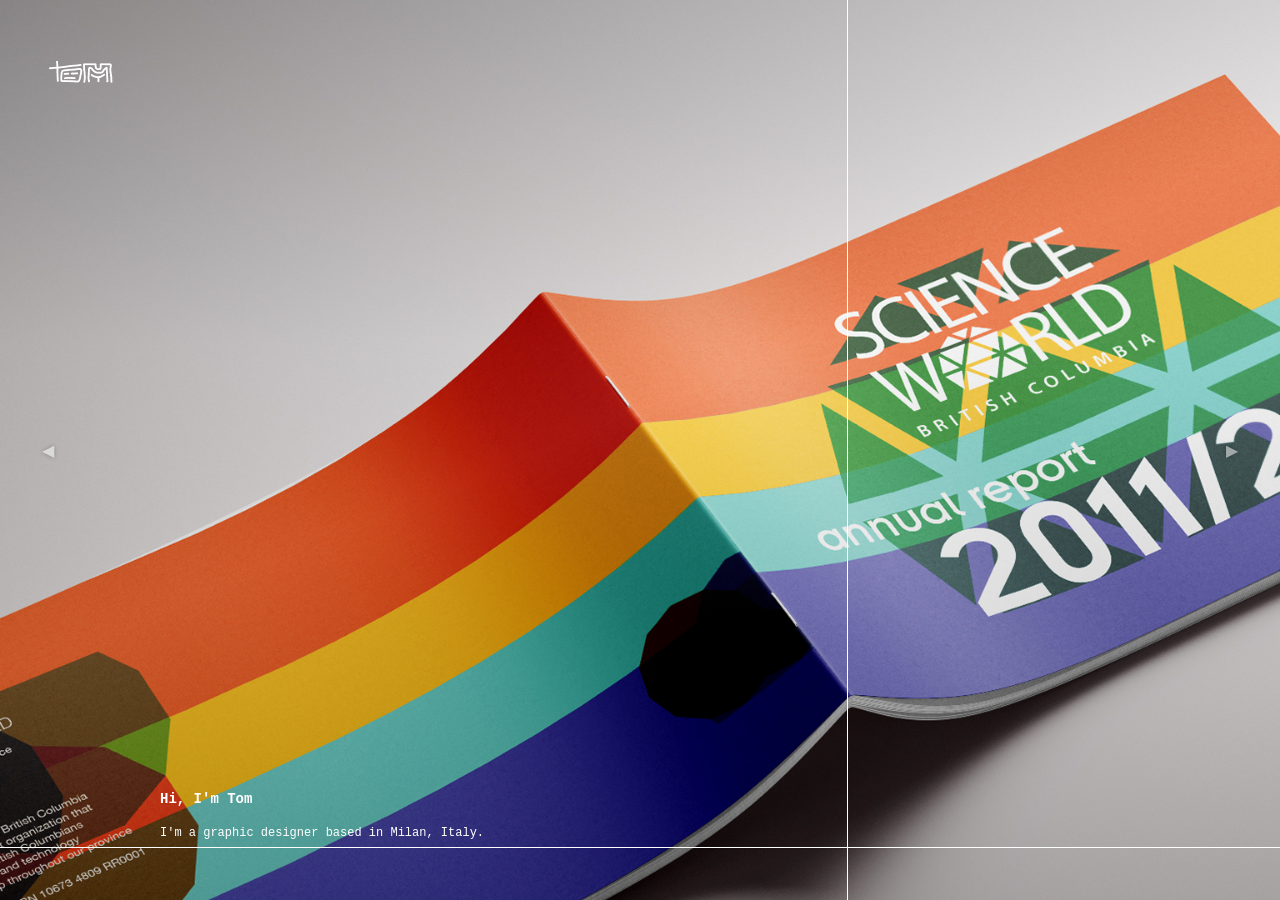
<file: index.html>
<!DOCTYPE html>
<html lang="en">
<head>
    <meta charset="UTF-8">
    <meta name="viewport" content="width=device-width, initial-scale=1.0">
    <title>Uatarreu</title>
    <script defer src="https://cloud.umami.is/script.js" data-website-id="98f2f406-4b9e-479f-af2a-d3e338d3b284"></script>
    <link rel="stylesheet" href="css/styles.css">
</head>
<script src="https://ajax.googleapis.com/ajax/libs/jquery/3.7.1/jquery.min.js"></script> 
<body>
    <div class="background_slideshow">
        <div class="slide">
            <img src="img/hp/hpslides/Home_Slide1_D.jpg" alt="Background 1" class="desktop">
            <img src="img/hp/hpslides/Home_Slide1_M.jpg" alt="Background 1 Mobile" class="mobile">
        </div>
        <div class="slide">
            <img src="img/hp/hpslides/Home_Slide2_D.jpg" alt="Background 2" class="desktop">
            <img src="img/hp/hpslides/Home_Slide2_M.jpg" alt="Background 2 Mobile" class="mobile">
        </div>
        <div class="slide">
            <img src="img/hp/hpslides/Home_Slide3_D.jpg" alt="Background 3" class="desktop">
            <img src="img/hp/hpslides/Home_Slide3_M.jpg" alt="Background 3 Mobile" class="mobile">
        </div>
        

    </div>
    
    <header>
        <div class="logo-container">
            <a href="#"><img src="img/Tom_Logo_White.png" id="logo" alt="Logo"></a>
        </div>
        <nav id="navbar_container" style="display: none;">
            <ul>
                <li><a href="index.html">home</a></li>
                <li><a href="graphic_design.html">graphic design</a></li>
                <!--<li><a href="">3d</a></li>-->
                <!--<li><a href="">music</a></li>-->
                <li><a href="aboutme.html">about me</a></li>
                <li><a href="contact.html">contact</a></li> 
            </ul>
        </nav>
    </header>


    <section class="home-space">
        <div class="text-container">
            <h4>
                Hi, I'm Tom 
            </h4>
            <p>
                I'm a graphic designer based in Milan, Italy.
            </p>
        </div>

            <div class="slideshow_controls">
            <button class="control_prev">◀</button>
            <button class="control_next">▶</button>
    </div>
    </section>

    <script src="scripts/scripts.js"></script>

</body>
</html>
</file>
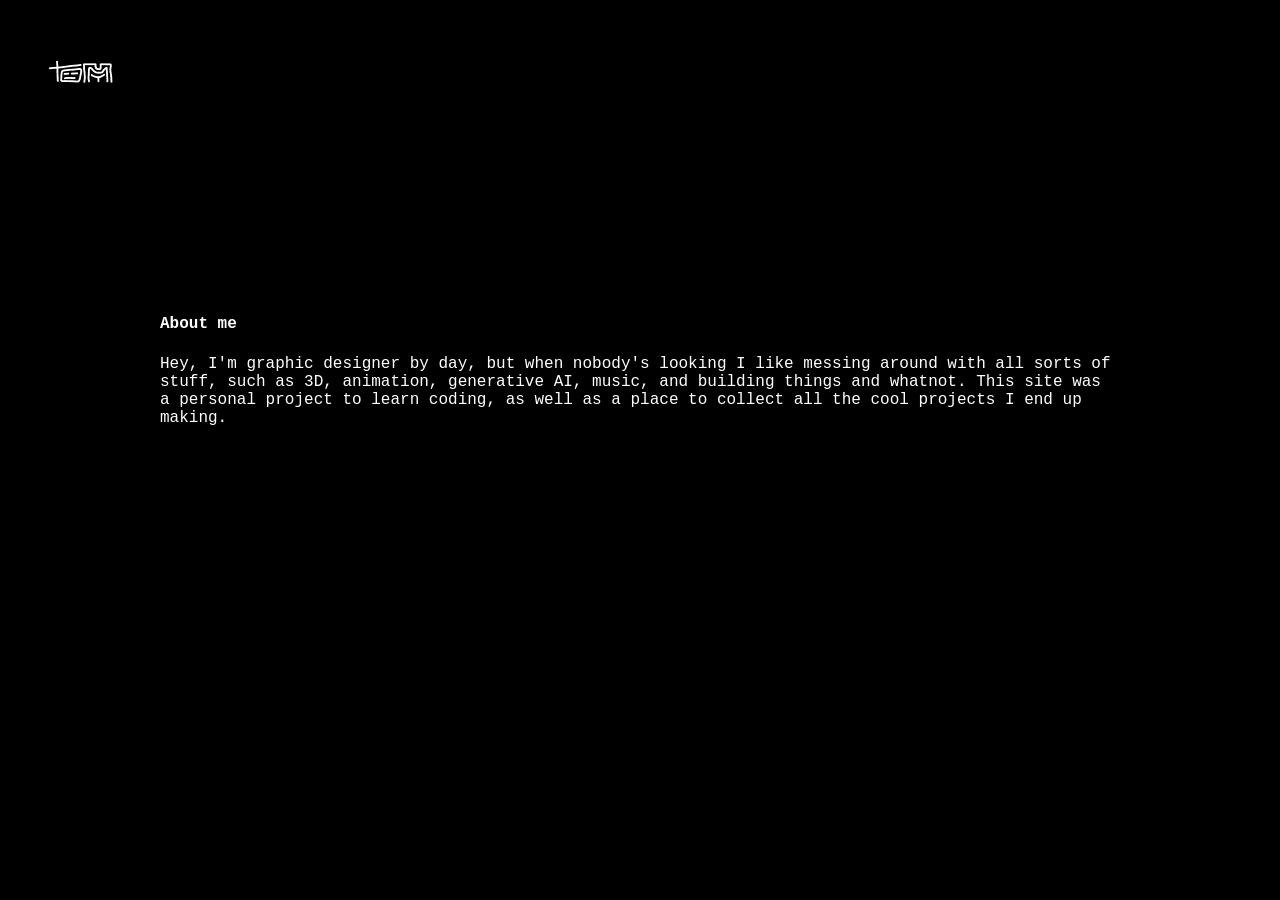
<file: aboutme.html>
<!DOCTYPE html>
<html lang="en">
<head>
    <meta charset="UTF-8">
    <meta name="viewport" content="width=device-width, initial-scale=1.0">
    <title>Uatarreu</title>
    <script defer src="https://cloud.umami.is/script.js" data-website-id="98f2f406-4b9e-479f-af2a-d3e338d3b284"></script>
    <link rel="stylesheet" href="css/styles.css">
</head>
<script src="https://ajax.googleapis.com/ajax/libs/jquery/3.7.1/jquery.min.js"></script> 
<body style="background-color: black;">
    <header>
        <div class="logo-container">
            <a href="#"><img src="img/Tom_Logo_White.png" id="logo" alt="Logo"></a>
        </div>
        <nav id="navbar_container" style="display: none;">
            <ul>
                <li><a href="index.html">home</a></li>
                <li><a href="graphic_design.html">graphic design</a></li>
                <!--<li><a href="">3d</a></li>-->
                <!--<li><a href="">music</a></li>-->
                <li><a href="aboutme.html">about me</a></li>
                <li><a href="contact.html">contact</a></li> 
            </ul>
        </nav>
    </header>

    <section class="aboutme-space">
        <div class="text-container">
            <h4>
                About me
            </h4>
            <p>
                Hey, I'm graphic designer by day, but when nobody's looking I like messing around with all sorts of stuff, such as 3D, animation, generative AI, music, and building things and whatnot. This site was a personal project to learn coding, as well as a place to collect all the cool projects I end up making.
            </p>
        </div>

    </section>

    <script src="scripts/scripts.js"></script>

</body>
</html>
</file>
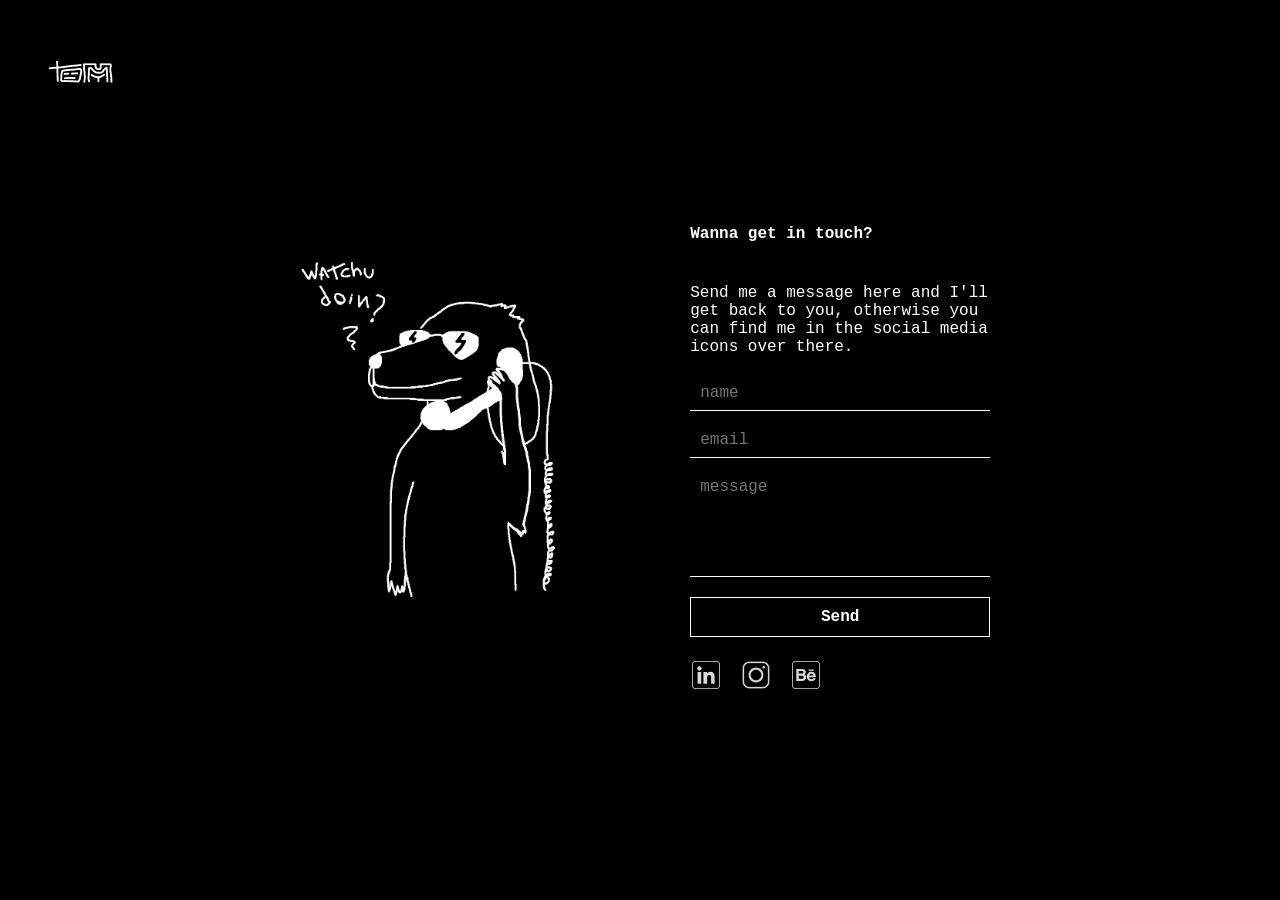
<file: contact.html>
<!DOCTYPE html>
<html lang="en">
<head>
    <meta charset="UTF-8">
    <meta name="viewport" content="width=device-width, initial-scale=1.0">
    <title>Uatarreu</title>
    <script defer src="https://cloud.umami.is/script.js" data-website-id="98f2f406-4b9e-479f-af2a-d3e338d3b284"></script>
    <link rel="stylesheet" href="css/styles.css">
</head>
<script src="https://ajax.googleapis.com/ajax/libs/jquery/3.7.1/jquery.min.js"></script> 
<body class="contact_body">
    <header>
        <div class="logo-container">
            <a href="#"><img src="img/Tom_Logo_White.png" id="logo" alt="Logo"></a>
        </div>
        <nav id="navbar_container" style="display: none;">
            <ul>
                <li><a href="index.html">home</a></li>
                <li><a href="graphic_design.html">graphic design</a></li>
                <!--<li><a href="">3d</a></li>-->
                <!--<li><a href="">music</a></li>-->
                <li><a href="aboutme.html">about me</a></li>
                <li><a href="contact.html">contact</a></li>
            </ul>
        </nav>
    </header>
    <main class="contact_main">
        <div class="contact_container">
            <div class="contact_image">
                <img src="img/smiling-dog.gif" alt="Contact" />
            </div>
            <form class="contact_form" action="https://formspree.io/f/xpqonzao" method="post">
                <h4>Wanna get in touch?</h4>
                <p>Send me a message here and I'll get back to you, otherwise you can find me in the social media icons over there.</p>
                <input type="text" id="name" placeholder="name" name="name" required>
                <input type="email" id="email" placeholder="email" name="email" required>
                <textarea id="message" name="message" placeholder="message" rows="5" required></textarea>
                <button type="submit">Send</button>
                <div class="contact_social">
                    <a href="https://www.linkedin.com/in/tomas-nouman/" target="_blank" aria-label="LinkedIn"><img src="img/icons/linkedin.svg" alt="LinkedIn"></a>
                    <a href="https://www.instagram.com/noumandesign" target="_blank" aria-label="Instagram"><img src="img/icons/instagram.svg" alt="Instagram"></a>
                    <a href="https://www.behance.net/tomas-nouman" target="_blank" aria-label="Behance"><img src="img/icons/behance.svg" alt="Behance"></a>
                </div>
            </form>
        </div>
    </main>
    <script src="scripts/scripts.js"></script>
    <script>
  const form = document.querySelector('.contact_form');

  function showToast(message) {
    const existing = document.querySelector('.toast');
    if (existing) existing.remove();

    const toast = document.createElement('div');
    toast.className = 'toast';
    toast.textContent = message;
    toast.style.cssText = `
      position: fixed;
      bottom: 0;
      right: 2rem;
      background: #000;
      color: #fff;
      border: 1px solid #fff;
      font-family: inherit;
      font-size: 0.85rem;
      padding: 1rem 1.5rem;
      letter-spacing: 0.05em;
      opacity: 0;
      transition: opacity 0.3s ease;
      z-index: 9999;
    `;

    const style = document.createElement('style');
    style.textContent = `
      @media (max-width: 600px) {
        .toast {
          right: 0 !important;
          left: 0 !important;
          bottom: 0 !important;
          border-left: none !important;
          border-right: none !important;
          border-bottom: none !important;
          text-align: center;
          font-size: 0.8rem;
        }
      }
    `;
    document.head.appendChild(style);
    document.body.appendChild(toast);
    requestAnimationFrame(() => toast.style.opacity = '1');
    setTimeout(() => {
      toast.style.opacity = '0';
      setTimeout(() => toast.remove(), 300);
    }, 4000);
  }

  form.addEventListener('submit', async function(e) {
    e.preventDefault();
    const response = await fetch(form.action, {
      method: 'POST',
      body: new FormData(form),
      headers: { 'Accept': 'application/json' }
    });
    if (response.ok) {
      form.reset();
      showToast('message sent. i\'ll get back to you.');
    } else {
      showToast('something went wrong. try again.');
    }
  });
</script>

</body>
</html>
</file>
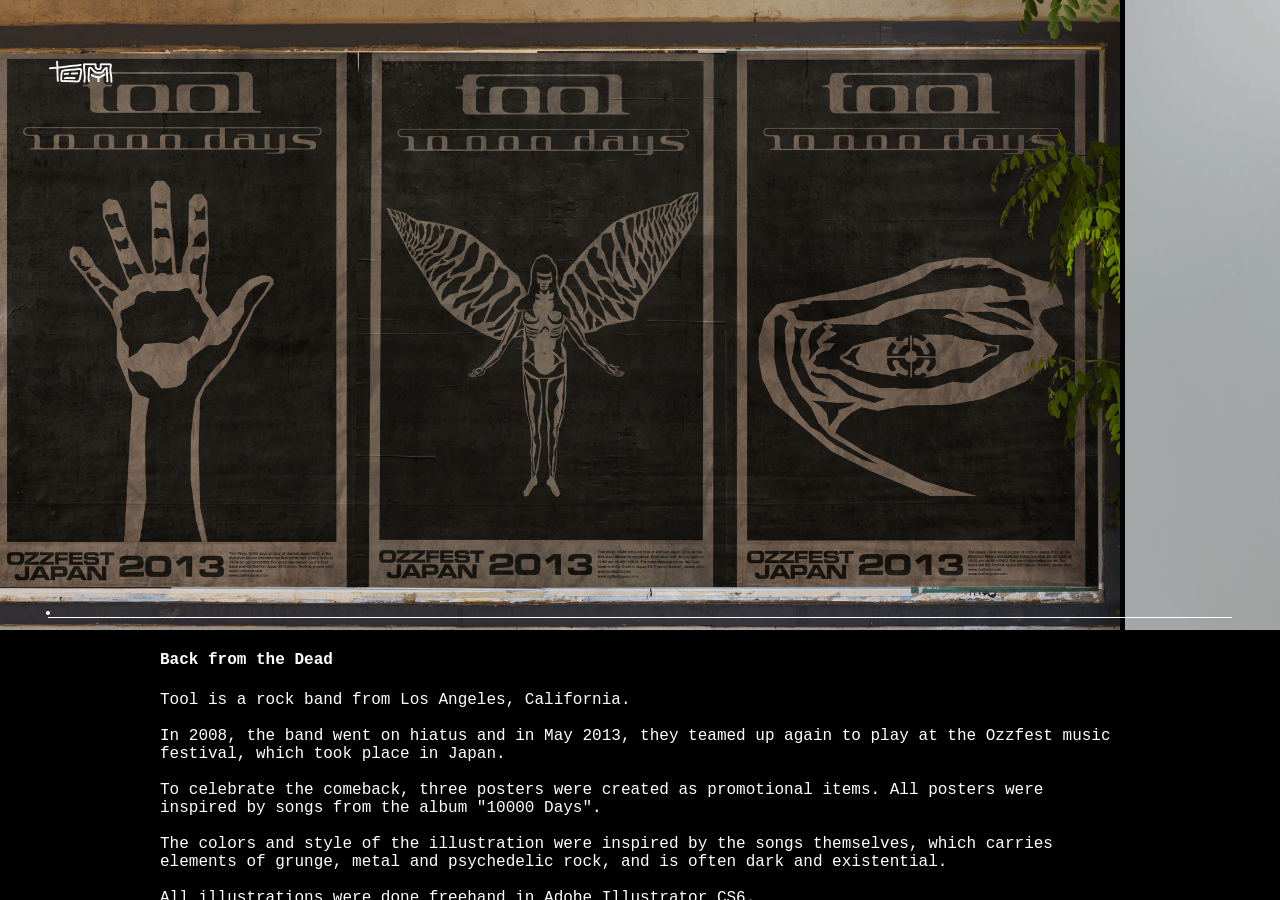
<file: graphicdesign/backfromthedead.html>
<!DOCTYPE html>
<html lang="en">
<head>
    <meta charset="UTF-8">
    <meta name="viewport" content="width=device-width, initial-scale=1.0">
    <title>Project 1 - Uatarreu</title>
    <link rel="stylesheet" href="../css/styles.css">
</head>
<script src="https://ajax.googleapis.com/ajax/libs/jquery/3.7.1/jquery.min.js"></script> 
<body class="project_page">
    
    <header>
        <div class="logo-container">
            <a href="#"><img src="../img/Tom_Logo_White.png" id="logo" alt="Logo"></a>
        </div>
        <nav id="navbar_container" style="display: none;">
            <ul>
                <li><a href="../index.html">home</a></li>
                <li><a href="../graphic_design.html">graphic design</a></li>
                <!--<li><a href="">3d</a></li>-->
                <!--<li><a href="">music</a></li>-->
                <li><a href="../aboutme.html">about me</a></li>
                <li><a href="../contact.html">contact</a></li>
            </ul>
        </nav>
    </header>

    <section class="project_gallery">
        <div class="gallery_container">
                <div class="gallery_item">
                    <picture>
                        <source media="(max-width: 480px)" srcset="../img/graphicdesign/backfromthedead/BFTD_Slide04_M.jpg">
                        <img src="../img/graphicdesign/backfromthedead/BFTD_Slide04_D.jpg" alt="Back From the Dead 4">
                    </picture>
                </div>
                <div class="gallery_item">
                    <picture>
                        <source media="(max-width: 480px)" srcset="../img/graphicdesign/backfromthedead/BFTD_Slide01_M.jpg">
                        <img src="../img/graphicdesign/backfromthedead/BFTD_Slide01_D.jpg" alt="Back From the Dead 1">
                    </picture>
                </div>
                <div class="gallery_item">
                    <picture>
                        <source media="(max-width: 480px)" srcset="../img/graphicdesign/backfromthedead/BFTD_Slide02_M.jpg">
                        <img src="../img/graphicdesign/backfromthedead/BFTD_Slide02_D.jpg" alt="Back From the Dead 2">
                    </picture>
                </div>
                <div class="gallery_item">
                    <picture>
                        <source media="(max-width: 480px)" srcset="../img/graphicdesign/backfromthedead/BFTD_Slide03_M.jpg">
                        <img src="../img/graphicdesign/backfromthedead/BFTD_Slide03_D.jpg" alt="Back From the Dead 3">
                    </picture>
                </div>
                <div class="gallery_item">
                    <picture>
                        <source media="(max-width: 480px)" srcset="../img/graphicdesign/backfromthedead/BFTD_Slide05_M.jpg">
                        <img src="../img/graphicdesign/backfromthedead/BFTD_Slide05_D.jpg" alt="Back From the Dead 5">
                    </picture>
                </div>
                <div class="gallery_item">
                    <picture>
                        <source media="(max-width: 480px)" srcset="../img/graphicdesign/backfromthedead/BFTD_Slide06_M.jpg">
                        <img src="../img/graphicdesign/backfromthedead/BFTD_Slide06_D.jpg" alt="Back From the Dead 6">
                    </picture>
                </div>
                <div class="gallery_item">
                    <picture>
                        <source media="(max-width: 480px)" srcset="../img/graphicdesign/backfromthedead/BFTD_Slide07_M.jpg">
                        <img src="../img/graphicdesign/backfromthedead/BFTD_Slide07_D.jpg" alt="Back From the Dead 7">
                    </picture>
                </div>
            </div>
        </div>
        <div class="slider_indicator">
            <div class="slider_line"></div>
            <div class="slider_dot"></div>
        </div>

    </section>

    <section class="project_content">
        <div class="text-container">
            <h4>
                Back from the Dead
            </h4>
            <p>
                Tool is a rock band from Los Angeles, California.
                <br><br>
                In 2008, the band went on hiatus and in May 2013, they teamed up again to play at the Ozzfest music festival, which took place in Japan.
                <br><br>
                To celebrate the comeback, three posters were created as promotional items. All posters were inspired by songs from the album "10000 Days".
                <br><br>
                The colors and style of the illustration were inspired by the songs themselves, which carries elements of grunge, metal and psychedelic rock, and is often dark and existential.
                <br><br>
                All illustrations were done freehand in Adobe Illustrator CS6.
            </p>
        </div>
    </section>

    <script src="../scripts/scripts.js"></script>
</body>
</html>
</file>
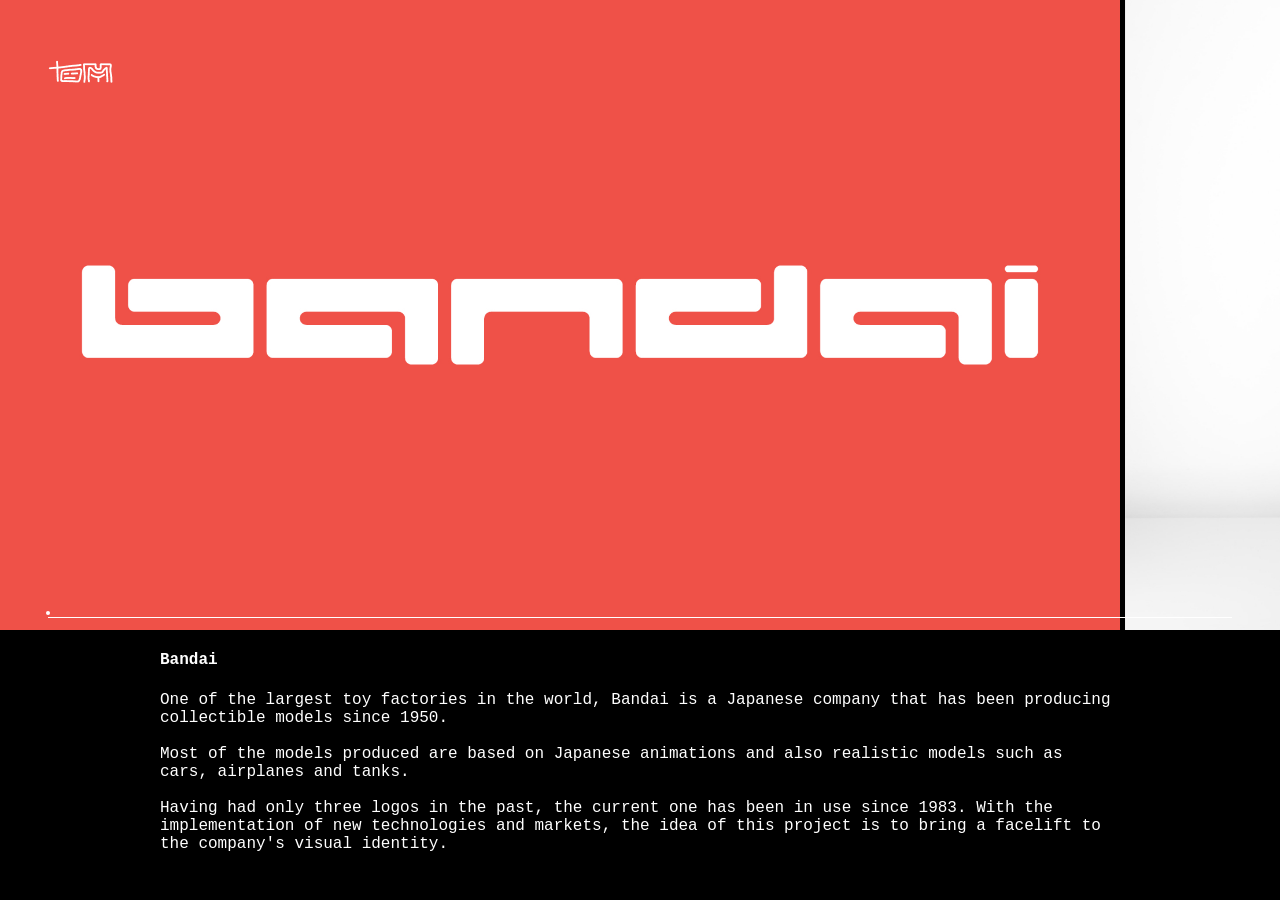
<file: graphicdesign/bandairebrand.html>
<!DOCTYPE html>
<html lang="en">
<head>
    <meta charset="UTF-8">
    <meta name="viewport" content="width=device-width, initial-scale=1.0">
    <title>Project 1 - Uatarreu</title>
    <link rel="stylesheet" href="../css/styles.css">
</head>
<script src="https://ajax.googleapis.com/ajax/libs/jquery/3.7.1/jquery.min.js"></script> 
<body class="project_page">
    
    <header>
        <div class="logo-container">
            <a href="#"><img src="../img/Tom_Logo_White.png" id="logo" alt="Logo"></a>
        </div>
        <nav id="navbar_container" style="display: none;">
            <ul>
                <li><a href="../index.html">home</a></li>
                <li><a href="../graphic_design.html">graphic design</a></li>
                <!--<li><a href="">3d</a></li>-->
                <!--<li><a href="">music</a></li>-->
                <li><a href="../aboutme.html">about me</a></li>
                <li><a href="../contact.html">contact</a></li>
            </ul>
        </nav>
    </header>

    <section class="project_gallery">
        <div class="gallery_container">
            <div class="gallery_item">
                <picture>
                    <source media="(max-width: 480px)" srcset="../img/graphicdesign/bandairebrand/Bandai_Slide01_M.jpg">
                    <img src="../img/graphicdesign/bandairebrand/Bandai_Slide01_D.jpg" alt="Bandai 1">
                </picture>
            </div>
            <div class="gallery_item">
                <picture>
                    <source media="(max-width: 480px)" srcset="../img/graphicdesign/bandairebrand/Bandai_Slide07_M.jpg">
                    <img src="../img/graphicdesign/bandairebrand/Bandai_Slide07_D.jpg" alt="Bandai 7">
                </picture>
            </div>
            </div>
            <div class="gallery_item">
                <picture>
                    <source media="(max-width: 480px)" srcset="../img/graphicdesign/bandairebrand/Bandai_Slide08_M.jpg">
                    <img src="../img/graphicdesign/bandairebrand/Bandai_Slide08_D.jpg" alt="Bandai 8">
                </picture>
            </div>
            </div>
            <div class="gallery_item">
                <picture>
                    <source media="(max-width: 480px)" srcset="../img/graphicdesign/bandairebrand/Bandai_Slide09_M.jpg">
                    <img src="../img/graphicdesign/bandairebrand/Bandai_Slide09_D.jpg" alt="Bandai 9">
                </picture>
            </div>
            <div class="gallery_item">
                <picture>
                    <source media="(max-width: 480px)" srcset="../img/graphicdesign/bandairebrand/Bandai_Slide04_M.jpg">
                    <img src="../img/graphicdesign/bandairebrand/Bandai_Slide04_D.jpg" alt="Bandai 4">
                </picture>
            </div>
            <div class="gallery_item">
                <picture>
                    <source media="(max-width: 480px)" srcset="../img/graphicdesign/bandairebrand/Bandai_Slide05_M.jpg">
                    <img src="../img/graphicdesign/bandairebrand/Bandai_Slide05_D.jpg" alt="Bandai 5">
                </picture>
            </div>
            <div class="gallery_item">
                <picture>
                    <source media="(max-width: 480px)" srcset="../img/graphicdesign/bandairebrand/Bandai_Slide06_M.jpg">
                    <img src="../img/graphicdesign/bandairebrand/Bandai_Slide06_D.jpg" alt="Bandai 6">
                </picture>
            </div>
                        <div class="gallery_item">
                <picture>
                    <source media="(max-width: 480px)" srcset="../img/graphicdesign/bandairebrand/Bandai_Slide02_M.jpg">
                    <img src="../img/graphicdesign/bandairebrand/Bandai_Slide02_D.jpg" alt="Bandai 2">
                </picture>
            </div>
            <div class="gallery_item">
                <picture>
                    <source media="(max-width: 480px)" srcset="../img/graphicdesign/bandairebrand/Bandai_Slide03_M.jpg">
                    <img src="../img/graphicdesign/bandairebrand/Bandai_Slide03_D.jpg" alt="Bandai 3">
                </picture>
            </div>
            </div>
        </div>
        <div class="slider_indicator">
            <div class="slider_line"></div>
            <div class="slider_dot"></div>
        </div>

    </section>

    <section class="project_content">
        <div class="text-container">
            <h4>
                Bandai
            </h4>
            <p>
                One of the largest toy factories in the world, Bandai is a Japanese company that has been producing collectible models since 1950.
                <br><br>
                Most of the models produced are based on Japanese animations and also realistic models such as cars, airplanes and tanks.
                <br><br>
                Having had only three logos in the past, the current one has been in use since 1983. With the implementation of new technologies and markets, the idea of this project is to bring a facelift to the company's visual identity.
            </p>
        </div>
    </section>

    <script src="../scripts/scripts.js"></script>
</body>
</html>
</file>
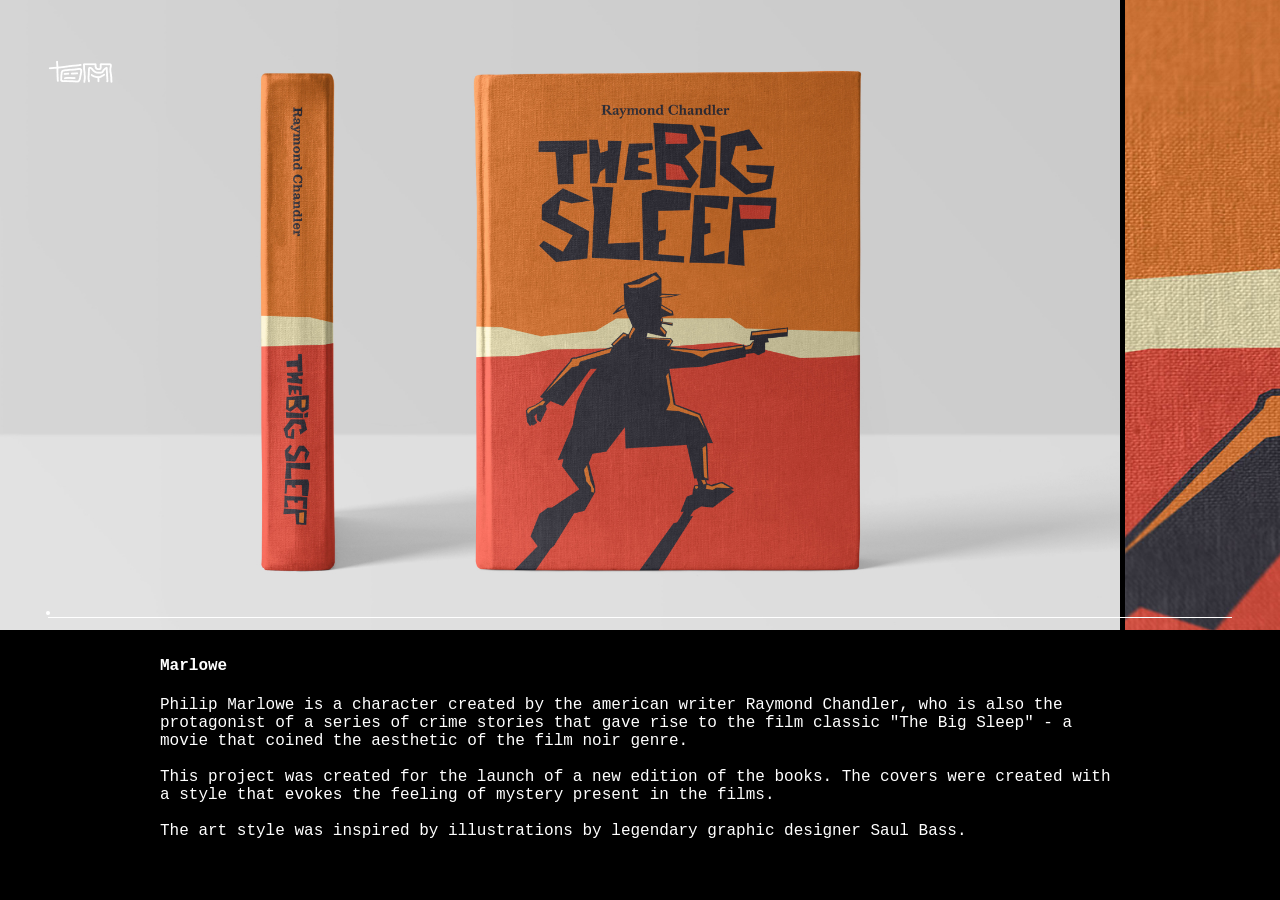
<file: graphicdesign/marlowe.html>
<!DOCTYPE html>
<html lang="en">
<head>
    <meta charset="UTF-8">
    <meta name="viewport" content="width=device-width, initial-scale=1.0">
    <title>Project 1 - Uatarreu</title>
    <link rel="stylesheet" href="../css/styles.css">
</head>
<script src="https://ajax.googleapis.com/ajax/libs/jquery/3.7.1/jquery.min.js"></script> 
<body class="project_page">
    
    <header>
        <div class="logo-container">
            <a href="#"><img src="../img/Tom_Logo_White.png" id="logo" alt="Logo"></a>
        </div>
        <nav id="navbar_container" style="display: none;">
            <ul>
                <li><a href="../index.html">home</a></li>
                <li><a href="../graphic_design.html">graphic design</a></li>
                <!--<li><a href="">3d</a></li>-->
                <!--<li><a href="">music</a></li>-->
                <li><a href="../aboutme.html">about me</a></li>
                <li><a href="../contact.html">contact</a></li>
            </ul>
        </nav>
    </header>

    <section class="project_gallery">
        <div class="gallery_container">
            <div class="gallery_item">
                <picture>
                    <source media="(max-width: 480px)" srcset="../img/graphicdesign/marlowe/Marlowe_Slide1_M.jpg">
                    <img src="../img/graphicdesign/marlowe/Marlowe_Slide1_D.jpg" alt="Marlowe 1">
                </picture>
            </div>
            <div class="gallery_item">
                <picture>
                    <source media="(max-width: 480px)" srcset="../img/graphicdesign/marlowe/Marlowe_Slide2_M.jpg">
                    <img src="../img/graphicdesign/marlowe/Marlowe_Slide2_D.jpg" alt="Marlowe 2">
                </picture>
            </div>
            <div class="gallery_item">
                <picture>
                    <source media="(max-width: 480px)" srcset="../img/graphicdesign/marlowe/Marlowe_Slide3_M.jpg">
                    <img src="../img/graphicdesign/marlowe/Marlowe_Slide3_D.jpg" alt="Marlowe 3">
                </picture>
            </div>
                        <div class="gallery_item">
                <picture>
                    <source media="(max-width: 480px)" srcset="../img/graphicdesign/marlowe/Marlowe_Slide4_M.jpg">
                    <img src="../img/graphicdesign/marlowe/Marlowe_Slide4_D.jpg" alt="Marlowe 4">
                </picture>
            </div>
                        <div class="gallery_item">
                <picture>
                    <source media="(max-width: 480px)" srcset="../img/graphicdesign/marlowe/Marlowe_Slide5_M.jpg">
                    <img src="../img/graphicdesign/marlowe/Marlowe_Slide5_D.jpg" alt="Marlowe 5">
                </picture>
            </div>
                        <div class="gallery_item">
                <picture>
                    <source media="(max-width: 480px)" srcset="../img/graphicdesign/marlowe/Marlowe_Slide6_M.jpg">
                    <img src="../img/graphicdesign/marlowe/Marlowe_Slide6_D.jpg" alt="Marlowe 6">
                </picture>
                <picture>
                    <source media="(max-width: 480px)" srcset="../img/graphicdesign/marlowe/Marlowe_Slide6_M.jpg">
                    <img src="../img/graphicdesign/marlowe/Marlowe_Slide6_D.jpg" alt="Marlowe 7">
                </picture>
                <picture>
                    <source media="(max-width: 480px)" srcset="../img/graphicdesign/marlowe/Marlowe_Slide6_M.jpg">
                    <img src="../img/graphicdesign/marlowe/Marlowe_Slide6_D.jpg" alt="Marlowe 8">
                </picture>
                <picture>
                    <source media="(max-width: 480px)" srcset="../img/graphicdesign/marlowe/Marlowe_Slide6_M.jpg">
                    <img src="../img/graphicdesign/marlowe/Marlowe_Slide6_D.jpg" alt="Marlowe 9">
                </picture>
                <picture>
                    <source media="(max-width: 480px)" srcset="../img/graphicdesign/marlowe/Marlowe_Slide6_M.jpg">
                    <img src="../img/graphicdesign/marlowe/Marlowe_Slide6_D.jpg" alt="Marlowe 10">
                </picture>
            </div>
        </div>
        <div class="slider_indicator">
            <div class="slider_line"></div>
            <div class="slider_dot"></div>
        </div>

    </section>

    <section class="project_content">
        <div class="text-container">
            <h4>
                Marlowe
            </h4>
            <p>
                Philip Marlowe is a character created by the american writer Raymond Chandler, who is also the protagonist of a series of crime stories that gave rise to the film classic "The Big Sleep" - a movie that coined the aesthetic of the film noir genre.
                <br><br>
                This project was created for the launch of a new edition of the books. The covers were created with a style that evokes the feeling of mystery present in the films.
                <br><br>
                The art style was inspired by illustrations by legendary graphic designer Saul Bass.
            </p>
        </div>
    </section>

    <script src="../scripts/scripts.js"></script>
</body>
</html>
</file>
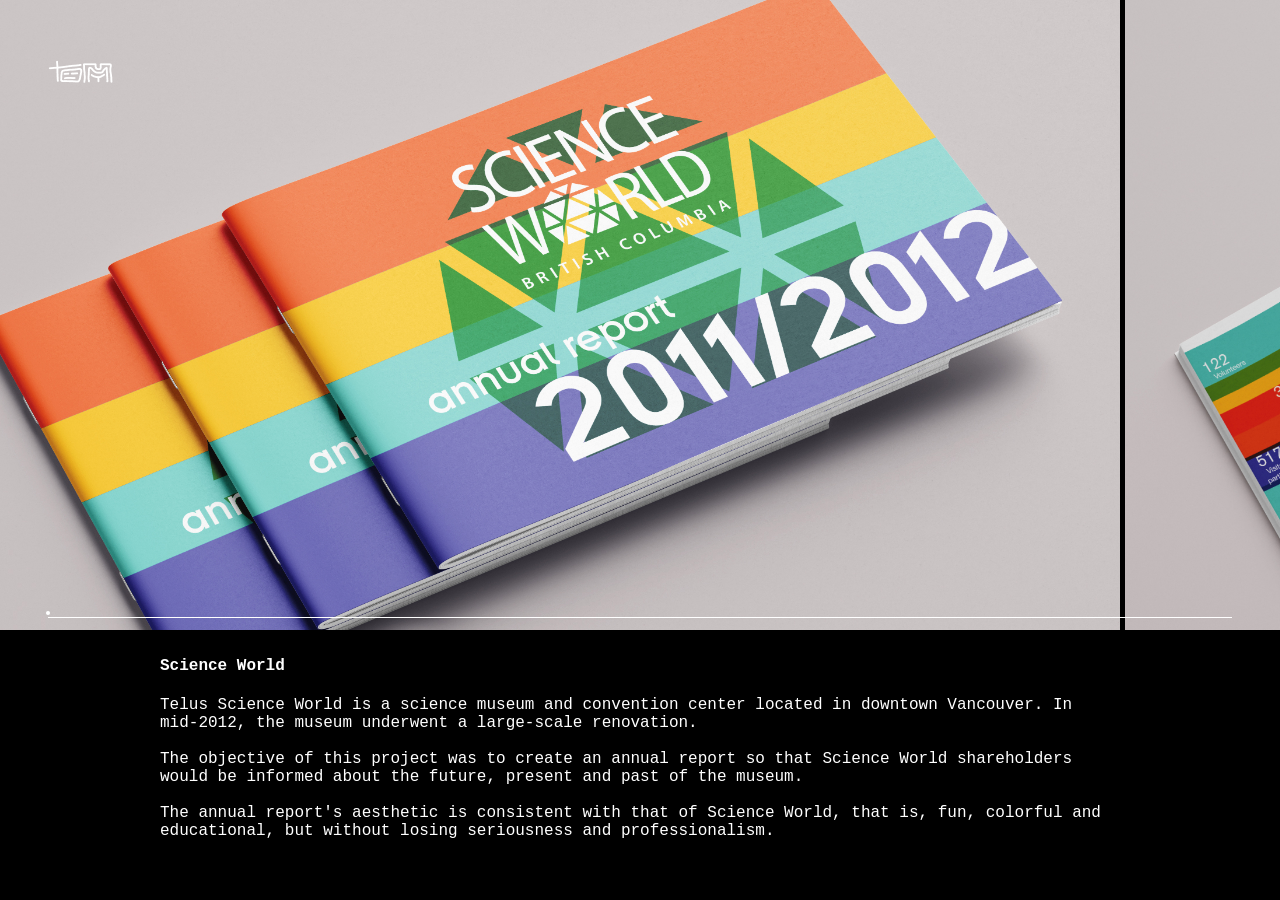
<file: graphicdesign/scienceworld.html>
<!DOCTYPE html>
<html lang="en">
<head>
    <meta charset="UTF-8">
    <meta name="viewport" content="width=device-width, initial-scale=1.0">
    <title>Project 1 - Uatarreu</title>
    <link rel="stylesheet" href="../css/styles.css">
</head>
<script src="https://ajax.googleapis.com/ajax/libs/jquery/3.7.1/jquery.min.js"></script> 
<body class="project_page">
    
    <header>
        <div class="logo-container">
            <a href="#"><img src="../img/Tom_Logo_White.png" id="logo" alt="Logo"></a>
        </div>
        <nav id="navbar_container" style="display: none;">
            <ul>
                <li><a href="../index.html">home</a></li>
                <li><a href="../graphic_design.html">graphic design</a></li>
                <!--<li><a href="">3d</a></li>-->
                <!--<li><a href="">music</a></li>-->
                <li><a href="../aboutme.html">about me</a></li>
                <li><a href="../contact.html">contact</a></li>
            </ul>
        </nav>
    </header>

    <section class="project_gallery">
        <div class="gallery_container">
            <div class="gallery_item">
                <picture>
                    <source media="(max-width: 480px)" srcset="../img/graphicdesign/scienceworld/ScienceWorld_Slide1_M.jpg">
                    <img src="../img/graphicdesign/scienceworld/ScienceWorld_Slide1_D.jpg" alt="Science World 1">
                </picture>
            </div>
            <div class="gallery_item">
                <picture>
                    <source media="(max-width: 480px)" srcset="../img/graphicdesign/scienceworld/ScienceWorld_Slide2_M.jpg">
                    <img src="../img/graphicdesign/scienceworld/ScienceWorld_Slide2_D.jpg" alt="Science World 2">
                </picture>
            </div>
            <div class="gallery_item">
                <picture>
                    <source media="(max-width: 480px)" srcset="../img/graphicdesign/scienceworld/ScienceWorld_Slide3_M.jpg">
                    <img src="../img/graphicdesign/scienceworld/ScienceWorld_Slide3_D.jpg" alt="Science World 3">
                </picture>
            </div>
                        <div class="gallery_item">
                <picture>
                    <source media="(max-width: 480px)" srcset="../img/graphicdesign/scienceworld/ScienceWorld_Slide4_M.jpg">
                    <img src="../img/graphicdesign/scienceworld/ScienceWorld_Slide4_D.jpg" alt="Science World 4">
                </picture>
            </div>
                        <div class="gallery_item">
                <picture>
                    <source media="(max-width: 480px)" srcset="../img/graphicdesign/scienceworld/ScienceWorld_Slide5_M.jpg">
                    <img src="../img/graphicdesign/scienceworld/ScienceWorld_Slide5_D.jpg" alt="Science World 5">
                </picture>
            </div>
                        <div class="gallery_item">
                <picture>
                    <source media="(max-width: 480px)" srcset="../img/graphicdesign/scienceworld/ScienceWorld_Slide6_M.jpg">
                    <img src="../img/graphicdesign/scienceworld/ScienceWorld_Slide6_D.jpg" alt="Science World 6">
                </picture>
            </div>
        </div>
        <div class="slider_indicator">
            <div class="slider_line"></div>
            <div class="slider_dot"></div>
        </div>

    </section>

    <section class="project_content">
        <div class="text-container">
            <h4>
                Science World
            </h4>
            <p>
                Telus Science World is a science museum and convention center located in downtown Vancouver. In mid-2012, the museum underwent a large-scale renovation.
                <br><br>
                The objective of this project was to create an annual report so that Science World shareholders would be informed about the future, present and past of the museum.
                <br><br>
                The annual report's aesthetic is consistent with that of Science World, that is, fun, colorful and educational, but without losing seriousness and professionalism.
            </p>
        </div>
    </section>

    <script src="../scripts/scripts.js"></script>
</body>
</html>
</file>
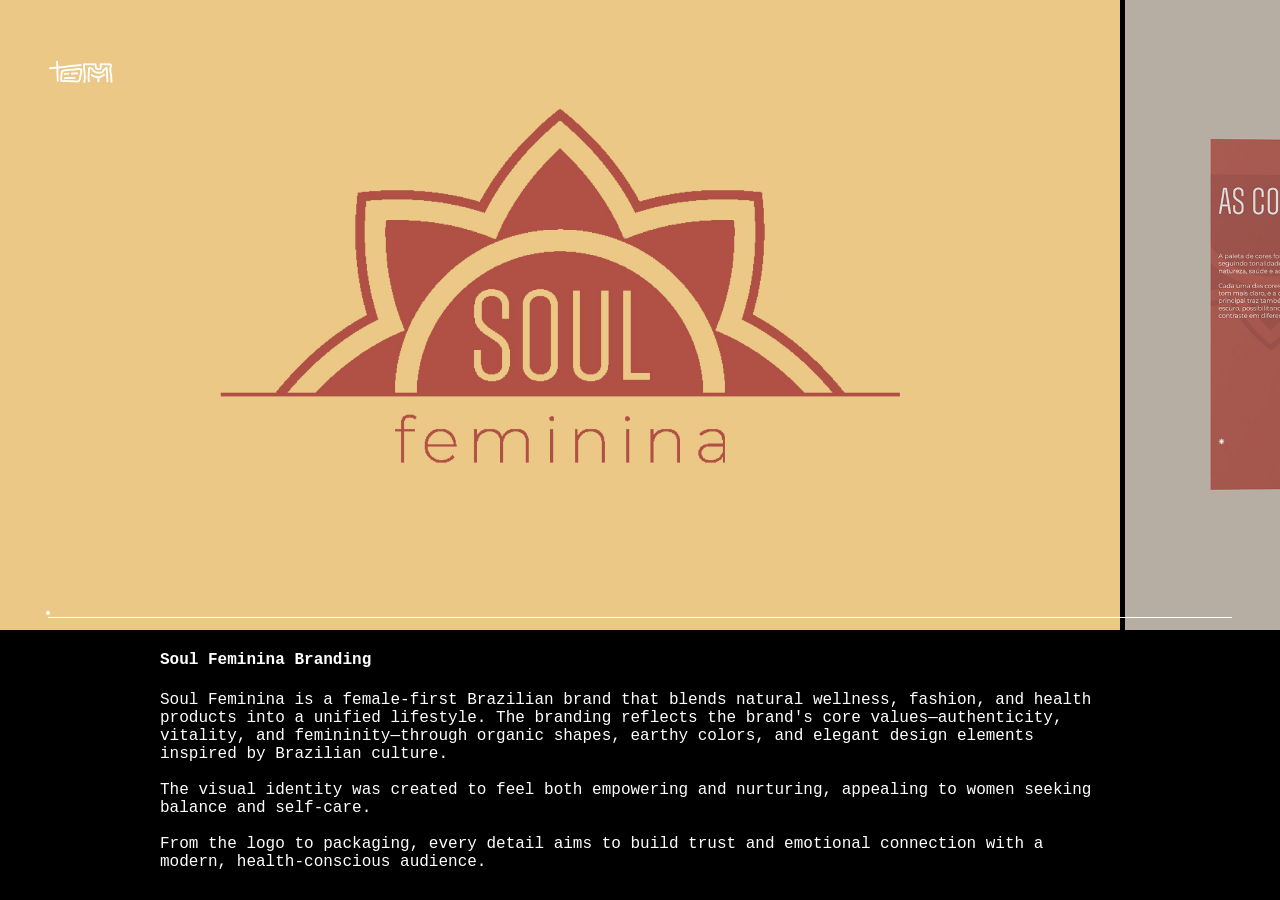
<file: graphicdesign/soulfeminina.html>
<!DOCTYPE html>
<html lang="en">
<head>
    <meta charset="UTF-8">
    <meta name="viewport" content="width=device-width, initial-scale=1.0">
    <title>Project 1 - Uatarreu</title>
    <link rel="stylesheet" href="../css/styles.css">
</head>
<script src="https://ajax.googleapis.com/ajax/libs/jquery/3.7.1/jquery.min.js"></script> 
<body class="project_page">
    
    <header>
        <div class="logo-container">
            <a href="#"><img src="../img/Tom_Logo_White.png" id="logo" alt="Logo"></a>
        </div>
        <nav id="navbar_container" style="display: none;">
            <ul>
                <li><a href="../index.html">home</a></li>
                <li><a href="../graphic_design.html">graphic design</a></li>
                <!--<li><a href="">3d</a></li>-->
                <!--<li><a href="">music</a></li>-->
                <li><a href="../aboutme.html">about me</a></li>
                <li><a href="../contact.html">contact</a></li>
            </ul>
        </nav>
    </header>

    <section class="project_gallery">
        <div class="gallery_container">
            <div class="gallery_item">
                <picture>
                    <source media="(max-width: 480px)" srcset="../img/graphicdesign/soulfeminina/SoulFeminina_Slide01_M.jpg">
                    <img src="../img/graphicdesign/soulfeminina/SoulFeminina_Slide01_D.jpg" alt="SoulFeminina 1">
                </picture>
            </div>
            <div class="gallery_item">
                <picture>
                    <source media="(max-width: 480px)" srcset="../img/graphicdesign/soulfeminina/SoulFeminina_Slide02_M.jpg">
                    <img src="../img/graphicdesign/soulfeminina/SoulFeminina_Slide02_D.jpg" alt="SoulFeminina 2">
                </picture>
            </div>
            <div class="gallery_item">
                <picture>
                    <source media="(max-width: 480px)" srcset="../img/graphicdesign/soulfeminina/SoulFeminina_Slide03_M.jpg">
                    <img src="../img/graphicdesign/soulfeminina/SoulFeminina_Slide03_D.jpg" alt="SoulFeminina 3">
                </picture>
            </div>
            <div class="gallery_item">
                <picture>
                    <source media="(max-width: 480px)" srcset="../img/graphicdesign/soulfeminina/SoulFeminina_Slide04_M.jpg">
                    <img src="../img/graphicdesign/soulfeminina/SoulFeminina_Slide04_D.jpg" alt="SoulFeminina 4">
                </picture>
            </div>
            <div class="gallery_item">
                <picture>
                    <source media="(max-width: 480px)" srcset="../img/graphicdesign/soulfeminina/SoulFeminina_Slide05_M.jpg">
                    <img src="../img/graphicdesign/soulfeminina/SoulFeminina_Slide05_D.jpg" alt="SoulFeminina 5">
                </picture>
            </div>
            <div class="gallery_item">
                <picture>
                    <source media="(max-width: 480px)" srcset="../img/graphicdesign/soulfeminina/SoulFeminina_Slide06_M.jpg">
                    <img src="../img/graphicdesign/soulfeminina/SoulFeminina_Slide06_D.jpg" alt="SoulFeminina 6">
                </picture>
            </div>
        </div>
        <div class="slider_indicator">
            <div class="slider_line"></div>
            <div class="slider_dot"></div>
        </div>

    </section>

    <section class="project_content">
        <div class="text-container">
            <h4>
                Soul Feminina Branding
            </h4>
            <p>
                Soul Feminina is a female-first Brazilian brand that blends natural wellness, fashion, and health products into a unified lifestyle. The branding reflects the brand's core values—authenticity, vitality, and femininity—through organic shapes, earthy colors, and elegant design elements inspired by Brazilian culture.
                <br><br>
                The visual identity was created to feel both empowering and nurturing, appealing to women seeking balance and self-care. 
                <br><br>
                From the logo to packaging, every detail aims to build trust and emotional connection with a modern, health-conscious audience.
            </p>
        </div>
    </section>

    <script src="../scripts/scripts.js"></script>
</body>
</html>
</file>
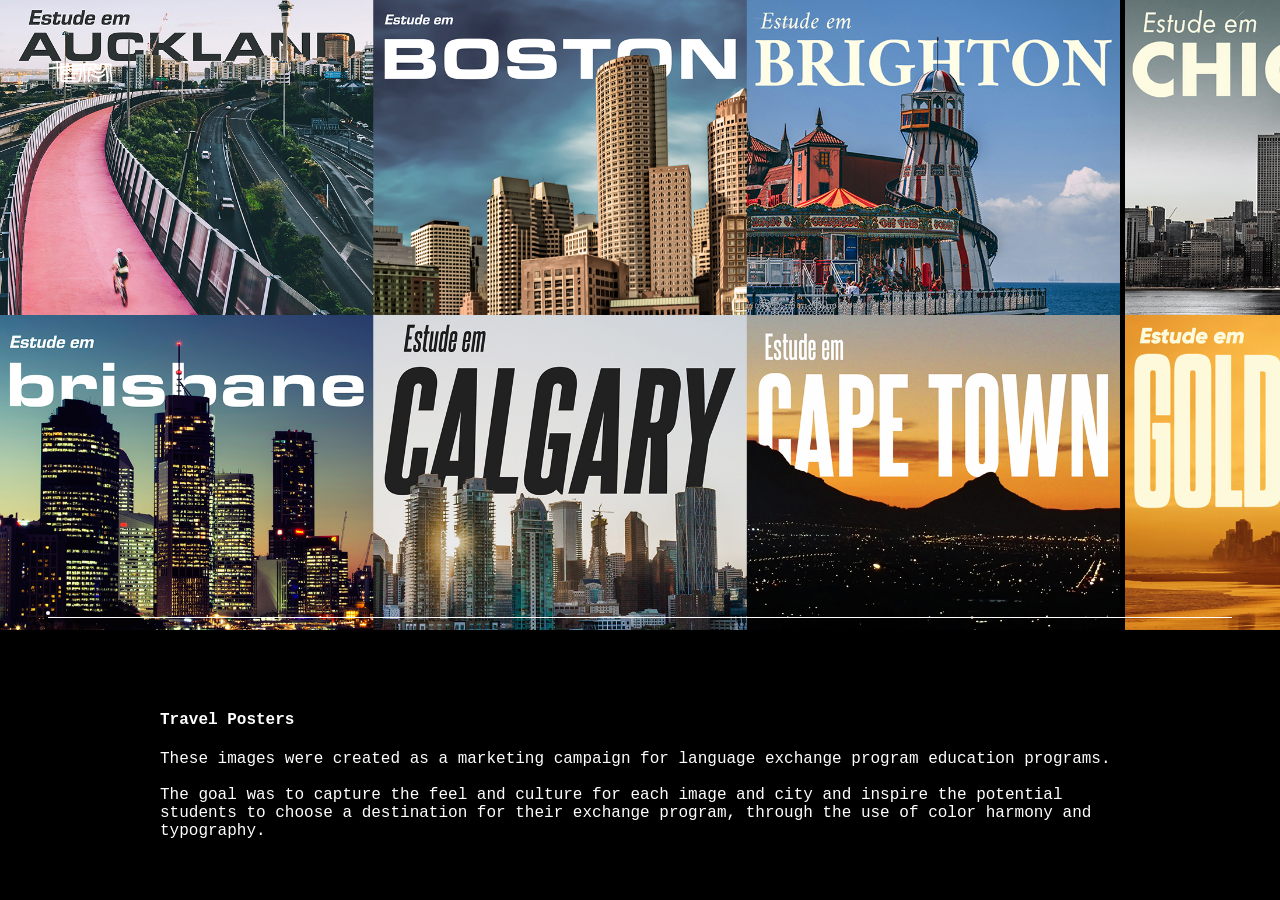
<file: graphicdesign/travelposters.html>
<!DOCTYPE html>
<html lang="en">
<head>
    <meta charset="UTF-8">
    <meta name="viewport" content="width=device-width, initial-scale=1.0">
    <title>Project 1 - Uatarreu</title>
    <link rel="stylesheet" href="../css/styles.css">
</head>
<script src="https://ajax.googleapis.com/ajax/libs/jquery/3.7.1/jquery.min.js"></script> 
<body class="project_page">
    
    <header>
        <div class="logo-container">
            <a href="#"><img src="../img/Tom_Logo_White.png" id="logo" alt="Logo"></a>
        </div>
        <nav id="navbar_container" style="display: none;">
            <ul>
                <li><a href="../index.html">home</a></li>
                <li><a href="../graphic_design.html">graphic design</a></li>
                <!--<li><a href="">3d</a></li>-->
                <!--<li><a href="">music</a></li>-->
                <li><a href="../aboutme.html">about me</a></li>
                <li><a href="../contact.html">contact</a></li>
            </ul>
        </nav>
    </header>

    <section class="project_gallery">
        <div class="gallery_container">
            <div class="gallery_item">
                    <picture>
                        <source media="(max-width: 480px)" srcset="../img/graphicdesign/travelposters/TravelPosters_Slide1_M.jpg">
                        <img src="../img/graphicdesign/travelposters/TravelPosters_Slide1_D.jpg" alt="TravelPosters 1">
                    </picture>
                </div>
                <div class="gallery_item">
                    <picture>
                        <source media="(max-width: 480px)" srcset="../img/graphicdesign/travelposters/TravelPosters_Slide2_M.jpg">
                        <img src="../img/graphicdesign/travelposters/TravelPosters_Slide2_D.jpg" alt="TravelPosters 2">
                    </picture>
                </div>
                <div class="gallery_item">
                    <picture>
                        <source media="(max-width: 480px)" srcset="../img/graphicdesign/travelposters/TravelPosters_Slide3_M.jpg">
                        <img src="../img/graphicdesign/travelposters/TravelPosters_Slide3_D.jpg" alt="TravelPosters 3">
                    </picture>
                </div>
                <div class="gallery_item">
                    <picture>
                        <source media="(max-width: 480px)" srcset="../img/graphicdesign/travelposters/TravelPosters_Slide4_M.jpg">
                        <img src="../img/graphicdesign/travelposters/TravelPosters_Slide4_D.jpg" alt="TravelPosters 4">
                    </picture>
                </div>
        </div>
        <div class="slider_indicator">
            <div class="slider_line"></div>
            <div class="slider_dot"></div>
        </div>

    </section>

    <section class="project_content">
        <div class="text-container">
            <h4>
                Travel Posters
            </h4>
            <p>
                These images were created as a marketing campaign for language exchange program education programs.
                <br><br>
                The goal was to capture the feel and culture for each image and city and inspire the potential students to choose a destination for their exchange program, through the use of color harmony and typography.
            </p>
        </div>
    </section>

    <script src="../scripts/scripts.js"></script>
</body>
</html>
</file>
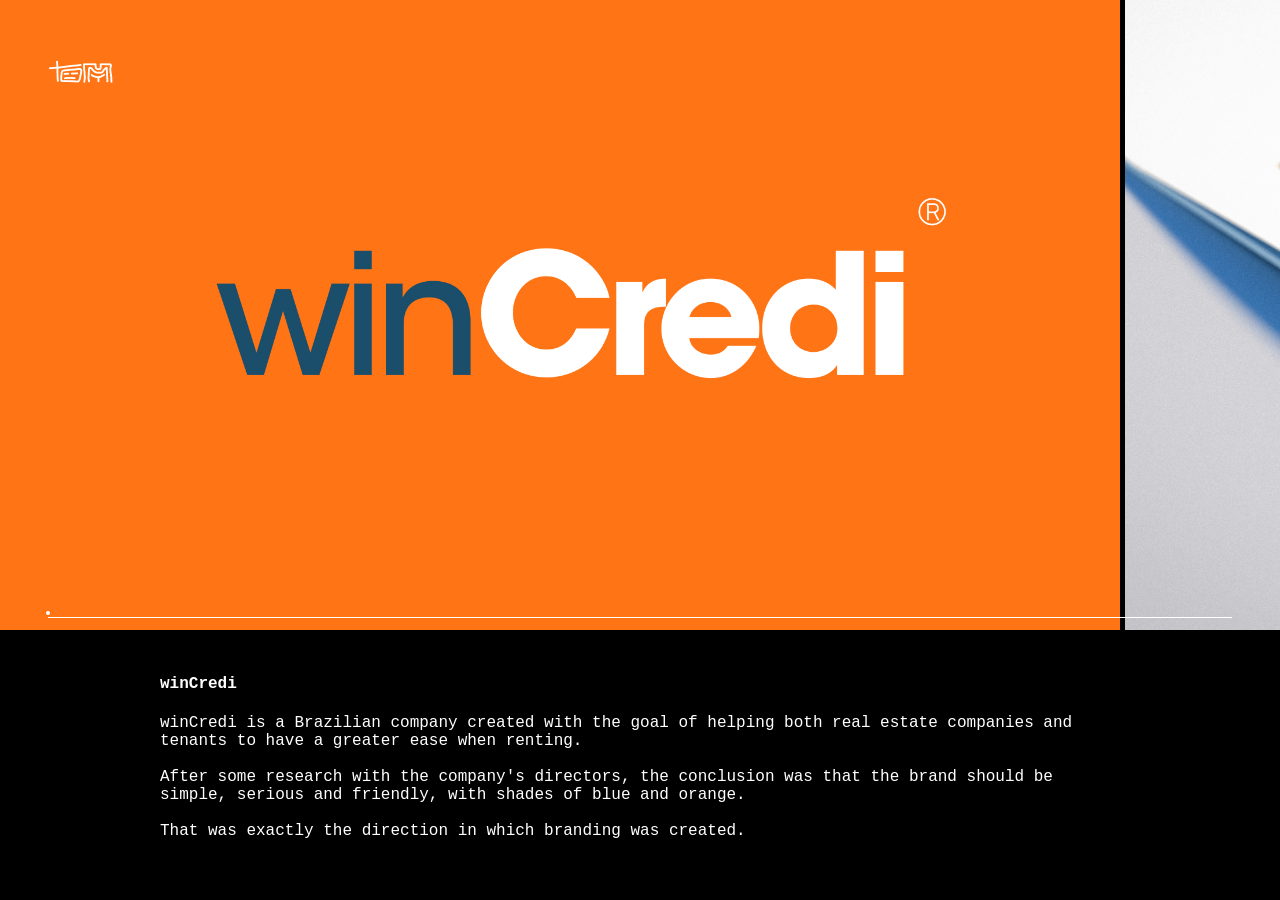
<file: graphicdesign/wincredi.html>
<!DOCTYPE html>
<html lang="en">
<head>
    <meta charset="UTF-8">
    <meta name="viewport" content="width=device-width, initial-scale=1.0">
    <title>Project 1 - Uatarreu</title>
    <link rel="stylesheet" href="../css/styles.css">
</head>
<script src="https://ajax.googleapis.com/ajax/libs/jquery/3.7.1/jquery.min.js"></script> 
<body class="project_page">
    
    <header>
        <div class="logo-container">
            <a href="#"><img src="../img/Tom_Logo_White.png" id="logo" alt="Logo"></a>
        </div>
        <nav id="navbar_container" style="display: none;">
            <ul>
                <li><a href="../index.html">home</a></li>
                <li><a href="../graphic_design.html">graphic design</a></li>
                <!--<li><a href="">3d</a></li>-->
                <!--<li><a href="">music</a></li>-->
                <li><a href="../aboutme.html">about me</a></li>
                <li><a href="../contact.html">contact</a></li>
            </ul>
        </nav>
    </header>

    <section class="project_gallery">
        <div class="gallery_container">
                <div class="gallery_item">
                    <picture>
                        <source media="(max-width: 480px)" srcset="../img/graphicdesign/wincredi/winCredi_Slide01_M.jpg">
                        <img src="../img/graphicdesign/wincredi/winCredi_Slide01_D.jpg" alt="winCredi 1">
                    </picture>
                </div>
                <div class="gallery_item">
                    <picture>
                        <source media="(max-width: 480px)" srcset="../img/graphicdesign/wincredi/winCredi_Slide02_M.jpg">
                        <img src="../img/graphicdesign/wincredi/winCredi_Slide02_D.jpg" alt="winCredi 2">
                    </picture>
                </div>
                <div class="gallery_item">
                    <picture>
                        <source media="(max-width: 480px)" srcset="../img/graphicdesign/wincredi/winCredi_Slide03_M.jpg">
                        <img src="../img/graphicdesign/wincredi/winCredi_Slide03_D.jpg" alt="winCredi 3">
                    </picture>
                </div>
                <div class="gallery_item">
                    <picture>
                        <source media="(max-width: 480px)" srcset="../img/graphicdesign/wincredi/winCredi_Slide04_M.jpg">
                        <img src="../img/graphicdesign/wincredi/winCredi_Slide04_D.jpg" alt="winCredi 4">
                    </picture>
                </div>
                <div class="gallery_item">
                    <picture>
                        <source media="(max-width: 480px)" srcset="../img/graphicdesign/wincredi/winCredi_Slide05_M.jpg">
                        <img src="../img/graphicdesign/wincredi/winCredi_Slide05_D.jpg" alt="winCredi 5">
                    </picture>
                </div>
                <div class="gallery_item">
                    <picture>
                        <source media="(max-width: 480px)" srcset="../img/graphicdesign/wincredi/winCredi_Slide06_M.jpg">
                        <img src="../img/graphicdesign/wincredi/winCredi_Slide06_D.jpg" alt="winCredi 6">
                    </picture>
                </div>
                <div class="gallery_item">
                    <picture>
                        <source media="(max-width: 480px)" srcset="../img/graphicdesign/wincredi/winCredi_Slide07_M.jpg">
                        <img src="../img/graphicdesign/wincredi/winCredi_Slide07_D.jpg" alt="winCredi 7">
                    </picture>
                </div>
                <div class="gallery_item">
                    <picture>
                        <source media="(max-width: 480px)" srcset="../img/graphicdesign/wincredi/winCredi_Slide08_M.jpg">
                        <img src="../img/graphicdesign/wincredi/winCredi_Slide08_D.jpg" alt="winCredi 8">
                    </picture>
                </div>
            </div>
        <div class="slider_indicator">
            <div class="slider_line"></div>
            <div class="slider_dot"></div>
        </div>

    </section>

    <section class="project_content">
        <div class="text-container">
            <h4>
                winCredi
            </h4>
            <p>
                winCredi is a Brazilian company created with the goal of helping both real estate companies and tenants to have a greater ease when renting.
                <br><br>
                After some research with the company's directors, the conclusion was that the brand should be simple, serious and friendly, with shades of blue and orange.
                <br><br>
                That was exactly the direction in which branding was created.
            </p>
        </div>
    </section>

    <script src="../scripts/scripts.js"></script>
</body>
</html>
</file>
<file: css/styles.css>
html{
    height: 100%;
}

input,
textarea,
button,
select,
a {
    -webkit-tap-highlight-color: transparent;
}

body{
    margin: 0;
    background-color: transparent;
    height: 100%;
}

.contact_body {
    background: #000;
    min-height: 100vh;
    color: #fff;
    font-family: 'Courier New', Courier, monospace;
}

.contact_main {
    min-height: 100vh;
    display: flex;
    align-items: center;
    justify-content: center;
}

.contact_container {
    display: flex;
    flex-direction: row;
    align-items: center;
    justify-content: center;
    gap: 48px;
    border-radius: 18px;
    padding: 40px 32px;
    max-width: 800px;
    width: 100%;
}

.contact_image img {
    height: 400px;
    object-fit: cover;
    border-radius: 12px;
}

.contact_form {
    display: flex;
    flex-direction: column;
    width: 300px;
    gap: 4px;
}




.contact_form input,
.contact_form textarea {
    outline: none;
    border: none;
    background: none;
    color: #fff;
    border-bottom: 1px solid #fff;
    padding: 8px 10px;
    font-size: 1rem;
    font-family: 'Courier New', Courier, monospace;
    margin-bottom: 8px;
    resize: none;
}

.contact_form input:focus,
.contact_form textarea:focus {
    outline: 1px none #fff;
    border-color: #fff;
    border-bottom: 2px solid #fff;

}

.contact_form button {
    background: none;
    color: #fff;
    border: solid 1px #fff;
    padding: 10px 0;
    font-family: 'Courier New', Courier, monospace;
    font-size: 16px;
    font-weight: 600;
    cursor: pointer;
    margin-top: 8px;
}

.contact_form button:hover {
    color: #fff;
    border: solid 2px #fff;
    font-weight: 900;
    padding: 9px 0;
}

.contact_social {
    margin-top: 18px;
    display: flex;
    gap: 18px;
    justify-content: flex-start;
}

.contact_social a img {
    width: 32px;
    height: 32px;
    opacity: 0.85;
    transition: opacity 0.2s, filter 0.2s;
}

@media (max-width: 700px) {
    .contact_container {
        flex-direction: column;
        gap: 8px;
        padding: 24px 24px;
    }
    .contact_form {
        width: 100%;
        min-width: 0;
    }
    .contact_image img {
        max-width: 310px;
        height: 300px;
    }
}

.category_page{
    background-color: black;
    height: 100%;
}

.project_page{
    background-color: black;
    height: 100%;
}

/* Logo Container - Desktop */
header div.logo-container {
    position: absolute;
    margin-left: 48px;
    margin-top: 60px;
    z-index: 5; /* Increased to be above navigation */
}

header nav{
    width: 240px;
    background-color: black;
    position: relative;
    left: 0;
    top: 0px;
}

/* Navigation Menu - Desktop */
#navbar_container {
    display: none;
    position: fixed;
    right: 0;
    top: 0;
    bottom: 0;
    width: 240px;
    background-color: black;
    z-index: 4; /* Set below logo but above project grid */
}


/* ABOUT ME STYLE */
.aboutme-space{
    position: absolute;
    bottom: 0;
    width: 100%;
    height: 70vh;
    overflow: hidden;
}
.aboutme-space .text-container{
    padding: 24px;
    max-width: 960px;
    margin: auto;
    margin-bottom: 60px;
}
.aboutme-space .text-container h4{
    font-family: 'Courier New', Courier, monospace;
    font-weight: 800;
    color: white;
    font-size: 16px;
}
.aboutme-space .text-container p{
    font-family: 'Courier New', Courier, monospace;
    font-weight: 300;
    color: white;
    font-size: 16px;
}

header nav ul{
    display: flex;
    flex-direction: column;
    margin: 0;
    padding-left: 48px;
    padding-top: 170px;
    padding-bottom: 24px;
    padding-right: 32px;
}

header nav ul li{
    display: block;
    margin-bottom: 6px;
    padding: 4px 0;
    background-color: black;
}

header nav ul li:hover{
    background-color: white;
}

header nav ul li:hover a{
    font-weight: 800;
    color: black;
}


header nav ul li a{
    display:block;
    font-family: 'Courier New', Courier, monospace;
    font-size: 16px;
    color: white;
    font-weight: 300;
    text-decoration: none;
    padding-left: 4px;
}


section.home-space{
    position: absolute;
    bottom: 0;
    width: 100%;
    max-height: 192px;
    overflow: hidden;
    z-index: 2;  /* Added z-index to stay above slideshow */
}

section.home-space .text-container{
    max-width: 960px;
    margin: auto;
    margin-bottom: 60px;
}

section.home-space .text-container h4{
    font-family: 'Courier New', Courier, monospace;
    font-weight: 800;
    color: white;
    font-size: 14px;
}

section.home-space .text-container p{
    font-family: 'Courier New', Courier, monospace;
    font-weight: 300;
    color: white;
    font-size: 12px;
}

section.project_grid_container{
    position: absolute;
    top: 48px;
    bottom: 80px;
    left: 48px;
    right: 48px;
    padding-top:160px;
    padding-bottom:80px;
    z-index:1;
}


.grid_wrapper{
    display: grid;
    grid-template-columns: repeat(12, 1fr);
    grid-template-rows: 1fr 1fr;
    grid-gap: 16px;
    height:100%;
}
.project_box{
    display: flex;
    align-items: flex-end;
    background-color: black;
    padding: 8px;
    border: 2px solid transparent;
    position: relative;
    overflow: hidden;
}

.project_box img {
    position: absolute;
    top: 0;
    left: 0;
    width: 100%;
    height: 100%;
    object-fit: cover;
    z-index: 1;
    pointer-events: none;
}

.project_box .project_title {
    position: relative;
    z-index: 2;
}

.project_box:hover{
    border: 2px solid white;
}

.project_box:hover .project_title{
    font-weight: 700;
}

.project_title{
    position:static;
    font-size: 12px;
    font-weight: 200;
    margin: 0;
    color: white;
    font-family: 'Courier New', Courier, monospace;
}

.project_title:hover{
    font-weight: 700;
}

.project_link {
    position: relative;
    z-index: 2;
    width: 100%;
    height: 100%;
    display: flex;
    align-items: flex-end;
    text-decoration: none;
    color: inherit;
}

.box1{
    grid-column: 1/4;
}

.box2{
    grid-column: 4/7;
}

.box3{
    grid-column: 7/10;
}

.box4{
    grid-column: 10/13;
}

.box5{
    grid-column: 1/5;
}

.box6{
    grid-column: 5/9;
}

.box7{
    grid-column: 9/13;
}

/* Project Page Styles */
.project_content {
    position: absolute;
    bottom: 0;
    width: 100%;
    max-height: 30%;
    overflow: scroll;
    scrollbar-width: 1px;
}

.project_content .text-container {
    max-width: 960px;
    margin: auto;
    margin-bottom: 60px;
}

.project_content .text-container h4 {
    font-family: 'Courier New', Courier, monospace;
    font-weight: 800;
    color: white;
    font-size: 16px;
}

.project_content .text-container p {
    font-family: 'Courier New', Courier, monospace;
    font-weight: 300;
    color: white;
    font-size: 16px;
}

.project_header {
    margin-bottom: 48px;
}

.project_header h1 {
    font-family: 'Courier New', Courier, monospace;
    font-size: 24px;
    font-weight: 800;
    color: white;
    margin: 0;
    margin-bottom: 8px;
}

.project_date {
    font-family: 'Courier New', Courier, monospace;
    font-size: 16px;
    font-weight: 300;
    color: white;
    margin: 0;
}

.project_description {
    max-width: 600px;
    margin-bottom: 48px;
}

.project_description p {
    font-family: 'Courier New', Courier, monospace;
    font-size: 16px;
    font-weight: 300;
    color: white;
    line-height: 1.5;
}

.project_images {
    display: grid;
    grid-template-columns: repeat(12, 1fr);
    gap: 16px;
}

.project_images img {
    width: 100%;
    height: auto;
    display: block;
    margin-bottom: 16px;
}

/* Project Gallery Styles */
.project_gallery {
    position: absolute;
    top: 0;
    left: 0;
    right: 0;
    height: 70%;
    overflow-x: auto;
    overflow-y: hidden;
    white-space: nowrap;
    -webkit-overflow-scrolling: touch;
    z-index: 1;
}

.gallery_container {
    display: inline-block;
    white-space: nowrap;
    height: 100%;
    margin: 0;
    padding: 0;
}

.gallery_item {
    display: inline-block;
    position: relative;
    height: 100%;
    aspect-ratio: 16/9; /* This will maintain 16:9 ratio */
    margin-right: 1px;
    background-color: gray;
    overflow: hidden;
    padding: 0;
    border: none;
}

.gallery_item img {
    position: absolute;
    top: 0;
    left: 0;
    width: 100%;
    height: 100%;
    object-fit: cover;
    user-select: none;
    -webkit-user-drag: none;
    -khtml-user-drag: none;
    -moz-user-drag: none;
    -o-user-drag: none;
    pointer-events: none;
}

/* Hide scrollbar for Chrome, Safari and Opera */
.project_gallery::-webkit-scrollbar {
    display: none;
}

/* Hide scrollbar for IE, Edge and Firefox */
.project_gallery {
    -ms-overflow-style: none;  /* IE and Edge */
    scrollbar-width: none;  /* Firefox */
}

/* Ensure logo stays above gallery */
header {
    position: relative;
    z-index: 2;
}

/* Slider Indicator Styles */
.slider_indicator {
    position: fixed;
    top: 68%;
    left: 48px;
    right: 48px;
    height: 6px;
    pointer-events: none;
    z-index: 10;
}

.slider_line {
    position: absolute;
    bottom: 0;
    left: 0;
    right: 0;
    height: 1px;
    background-color: white;
}

.slider_dot {
    position: absolute;
    bottom: 3px; /* 2px above line + 1px line height */
    left: 0;
    width: 4px;
    height: 4px;
    background-color: white;
    border-radius: 50%;
    transform: translateX(-50%); /* Center the dot on the line */
    transition: left 0.05s ease-in-out;
}

/* Background Slideshow Styles */
.background_slideshow {
    position: fixed;
    top: 0;
    left: 0;
    width: 100%;
    height: 100%;
    z-index: -1;  /* Changed to -1 to be behind other content */
}

.slide {
    position: absolute;
    top: 0;
    left: 0;
    width: 100%;
    height: 100%;
    opacity: 0;
    transition: opacity 1s ease-in-out;
}

.slide.active {
    opacity: 1;
}

.slide img {
    width: 100%;
    height: 100%;
    object-fit: cover;
}

.slide img.mobile {
    display: none;
}

.slide img.desktop {
    display: block;
}

/* Slideshow Controls */
.slideshow_controls {
    position: fixed;
    top: 50%;
    width: 100%;
    left: 0;
    right: 0;
    transform: translateY(-50%);
    display: flex;
    justify-content: space-between;
    align-items: center;
    opacity: 1;
    pointer-events: auto;
    z-index: 2;  /* Added z-index to stay above slideshow */
}

.background_slideshow:hover .slideshow_controls {
    opacity: 1;
}

.control_prev,
.control_next {
    background: none;
    border: none;
    cursor: pointer;
    padding: 0;
    opacity: 0.5;
    transition: opacity 0.3s ease;
    position: relative;
    color: white;
    font-size: 12pt;
    width: 48px;
    height: 48px;
    display: flex;
    align-items: center;
    justify-content: center;
    text-shadow: 0 0 4px rgba(0, 0, 0, 0.5);
}

.control_prev {
    margin-left: 24px;
}

.control_next {
    margin-right: 24px;
}

.control_prev:hover,
.control_next:hover {
    opacity: 1;
    text-shadow: 0 0 8px rgba(0, 0, 0, 0.8);
}

/* Remove dots container styles */
.dots_container {
    display: none;
}

/* Tablet styles (481px to 810px) */
@media screen and (min-width: 481px) and (max-width: 810px) {
    .project_gallery {
        position: fixed;
        top: 0;
        left: 0;
        right: 0;
        height: calc(100% - 224px); /* 200px max-height for .project_content + 24px padding */
        margin: 0;
        padding: 0;
        overflow-x: auto;
        overflow-y: hidden;
        white-space: nowrap;
        -webkit-overflow-scrolling: touch;
        z-index: 1;
    }
    .gallery_container,
    .gallery_item {
        margin: 0 !important;
        padding: 0 !important;
    }

    /* Header and Navigation */
    header div.logo-container {
        position: absolute;
        right: 32px;
        top: 32px;
        margin-left: auto;
        margin-top: 0;
        z-index: 5;
    }

    header nav {
        right: 0;
        left: auto;
        width: 200px;
    }

    #navbar_container {
        display: none;
        position: fixed;
        right: 0;
        top: 0;
        bottom: 0;
        width: 200px;
        background-color: black;
        z-index: 4;
    }

    #navbar_container.visible {
        display: block;
    }

    header nav ul {
        padding-left: 24px;
        padding-right: 24px;
        padding-top: 120px;
        display: block;
        text-align: right;
    }

    header nav ul li {
        margin-bottom: 8px;
    }

    header nav ul li a {
        font-size: 14px;
        text-align: right;
        padding-left: 0;
        padding-right: 4px;
    }

    /* Navigation active states for tablet */
    header nav ul li:active {
        background-color: white;
    }

    header nav ul li:active a {
        font-weight: 800;
        color: black;
    }

    section.project_grid_container {
        left: 32px;
        right: 32px;
        padding-top: 120px;
        padding-bottom: 60px;
    }

    .grid_wrapper {
        grid-gap: 12px;
    }

    .project_box {
        padding: 6px;
    }

    .project_title {
        font-size: 11px;
    }

    /* Home Space - Tablet */
    section.home-space {
        position: fixed;
        bottom: 0;
        left: 0;
        right: 0;
        padding: 24px;
        max-height: none;
        width: 100%;
        box-sizing: border-box;
    }

    section.home-space .text-container {
        max-width: 100%;
        width: 100%;
        margin: 0;
        padding: 0;
        box-sizing: border-box;
    }

    section.home-space .text-container h4,
    section.home-space .text-container p {
        width: 100%;
        word-wrap: break-word;
    }

    .project_content {
        position: fixed;
        bottom: 0;
        left: 0;
        right: 0;
        padding: 24px;
        height: 30%;
        width: 100%;
        box-sizing: border-box;
    }

    .project_content .text-container {
        max-width: 100%;
        width: 100%;
        margin: 0;
        padding: 0;
        box-sizing: border-box;
    }

    .project_content .text-container h4,
    .project_content .text-container p {
        font-size: 12px;
        width: 100%;
        word-wrap: break-word;
    }

    .slider_indicator {
        position: fixed;
        top: 68%;
        left: 32px;
        right: 32px;
    }

    /* Slideshow Controls - Tablet */

    .control_prev {
        margin-left: 12px;
    }

    .control_next {
        margin-right: 12px;
    }
}

/* Mobile styles (480px and below) */
@media screen and (max-width: 480px) {
    .project_gallery {
        position: fixed;
        top: 0;
        left: 0;
        right: 0;
        margin: 0;
        padding: 0;
        overflow-x: auto;
        overflow-y: hidden;
        white-space: nowrap;
        -webkit-overflow-scrolling: touch;
        z-index: 1;
    }
    .gallery_container,
    .gallery_item {
        margin: 0 !important;
        padding: 0 !important;
    }

    /* Header and Navigation */
    header div.logo-container {
        position: absolute;
        right: 32px;
        top: 32px;
        margin-left: auto;
        margin-top: 0;
        z-index: 5; /* Keep consistent with desktop */
    }

    header nav {
        right: 0;
        left: auto;
        width: 200px;
    }

    #navbar_container {
        display: none;
        position: fixed;
        right: 0;
        top: 0;
        bottom: 0;
        width: 200px;
        background-color: black;
        z-index: 4; /* Keep consistent with desktop */
    }

    #navbar_container.visible {
        display: block;
    }

    header nav ul {
        padding-left: 24px;
        padding-right: 24px;
        padding-top: 120px;
        display: block;
        text-align: right;
    }

    header nav ul li {
        margin-bottom: 8px;
    }

    header nav ul li a {
        font-size: 14px;
        text-align: right;
        padding-left: 0;
        padding-right: 4px;
    }

    /* Navigation active states for mobile */
    header nav ul li:active {
        background-color: white;
    }

    header nav ul li:active a {
        font-weight: 800;
        color: black;
    }

    /* Project Grid */
    section.project_grid_container {
        left: 0;
        right: 0;
        top: 0;
        bottom: 0;
        padding-top: 0px;
        padding-bottom: 0px;
        overflow-y: scroll;
        height: calc (100% - 48px); /* Viewport height minus top padding and bottom padding */
    }

    .grid_wrapper {
        display: grid;
        grid-template-columns: repeat(2, 1fr);
        grid-template-rows: auto;
        grid-gap: 4px; /* Reduced from 16px to 8px */
        height: auto;
        padding: 80px 12px 24px 12px;
    }

    .project_box {
        aspect-ratio: 1/1;
        padding: 4px;
        grid-column: auto !important;
    }

    .project_box img {
        object-fit: cover;
    }

    .project_title {
        font-size: 12px;
        padding: 4px;
    }

    /* Override specific box grid-column assignments for mobile */
    .box1, .box2, .box3, .box4, .box5, .box6, .box7 {
        grid-column: auto !important;
    }

    /* Background Slideshow */
    .background_slideshow {
        aspect-ratio: 9/16;
        height: 100%;
        width: 100%;
        left: 50%;
        transform: translateX(-50%);
    }

/* Slideshow Controls - Mobile */

    .control_prev {
        margin-left: 12px;
    }

    .control_next {
        margin-right: 12px;
    }

    .slide {
        aspect-ratio: 9/16;
    }

    .slide img {
        object-fit: cover;
        width: 100%;
        height: 100%;
    }

    /* Hide desktop images on mobile */
    .slide img.desktop {
        display: none;
    }

    /* Show mobile images */
    .slide img.mobile {
        display: block;
    }

    /* Project Gallery */
    .project_gallery {
        position: fixed;
        top: 0;
        left: 0;
        right: 0;
        /* height: calc(100vh - 200px); /* Account for text section height */
        overflow-x: auto;
        overflow-y: hidden;
        white-space: nowrap;
        -webkit-overflow-scrolling: touch;
        z-index: 1;
    }

    .gallery_container {
        display: inline-block;
        white-space: nowrap;
        height: 100%;
        margin: 0;
        padding: 0;
    }

    .gallery_item {
        display: inline-block;
        position: relative;
        height: 100%;
        aspect-ratio: 2/3;
        margin-right: 1px;
        background-color: gray;
        overflow: hidden;
        padding: 0;
        border: none;
    }

    .gallery_item img {
        position: absolute;
        top: 0;
        left: 0;
        width: 100%;
        height: 100%;
        object-fit: cover;
        user-select: none;
        -webkit-user-drag: none;
        -khtml-user-drag: none;
        -moz-user-drag: none;
        -o-user-drag: none;
        pointer-events: none;
    }

    /* Hide scrollbar for Chrome, Safari and Opera */
    .project_gallery::-webkit-scrollbar {
        display: none;
    }

    /* Hide scrollbar for IE, Edge and Firefox */
    .project_gallery {
        -ms-overflow-style: none;  /* IE and Edge */
        scrollbar-width: none;  /* Firefox */
    }

    /* Text Containers */
    section.home-space {
        position: fixed;
        bottom: 0;
        left: 0;
        right: 0;
        padding: 24px;
        max-height: none;
        width: 100%;
        box-sizing: border-box;
    }

    section.home-space .text-container {
        max-width: 100%;
        width: 100%;
        margin: 0;
        padding: 0;
        box-sizing: border-box;
    }

    section.home-space .text-container h4,
    section.home-space .text-container p {
        width: 100%;
        word-wrap: break-word;
    }

    .project_content {
        position: fixed;
        bottom: 0;
        left: 0;
        right: 0;
        padding: 24px;
        max-height: 30%;
        width: 100%;
        box-sizing: border-box;
        overflow-y: auto;
    }

    .project_content .text-container {
        max-width: 100%;
        width: 100%;
        margin: 0;
        padding: 0;
        box-sizing: border-box;
    }

    .project_content .text-container h4,
    .project_content .text-container p {
        font-size: 12px;
        width: 100%;
        word-wrap: break-word;
    }

    /* Slider Indicator */
    .slider_indicator {
        position: fixed;
        top: 65%;
        left: 24px;
        right: 24px;
        height: 6px;
        pointer-events: none;
        z-index: 10;
    }

    .slider_line {
        position: absolute;
        bottom: 0;
        left: 0;
        right: 0;
        height: 1px;
        background-color: white;
    }

    .slider_dot {
        position: absolute;
        bottom: 3px; /* 2px above line + 1px line height */
        left: 0;
        width: 4px;
        height: 4px;
        background-color: white;
        border-radius: 50%;
        transform: translateX(-50%); /* Center the dot on the line */
        transition: left 0.05s ease-in-out;
    }

    /* Hide desktop images on mobile */
    .gallery_item img.desktop {
        display: none;
    }

    /* Show mobile images */
    .gallery_item img.mobile {
        display: block;
    }

    /* Project box active states for mobile */
    .project_box:active {
        border: 2px solid white;
    }

    .project_box:active .project_title {
        font-weight: 700;
    }
}

/* Desktop styles (default) */
.slide img.mobile {
    display: none;
}

.slide img.desktop {
    display: block;
}

.gallery_item img.mobile {
    display: none;
}

.gallery_item img.desktop {
    display: block;
}

@media screen and (max-width: 810px) {
    .slide img.mobile {
        display: block;
    }
    
    .slide img.desktop {
        display: none;
    }
}
</file>
